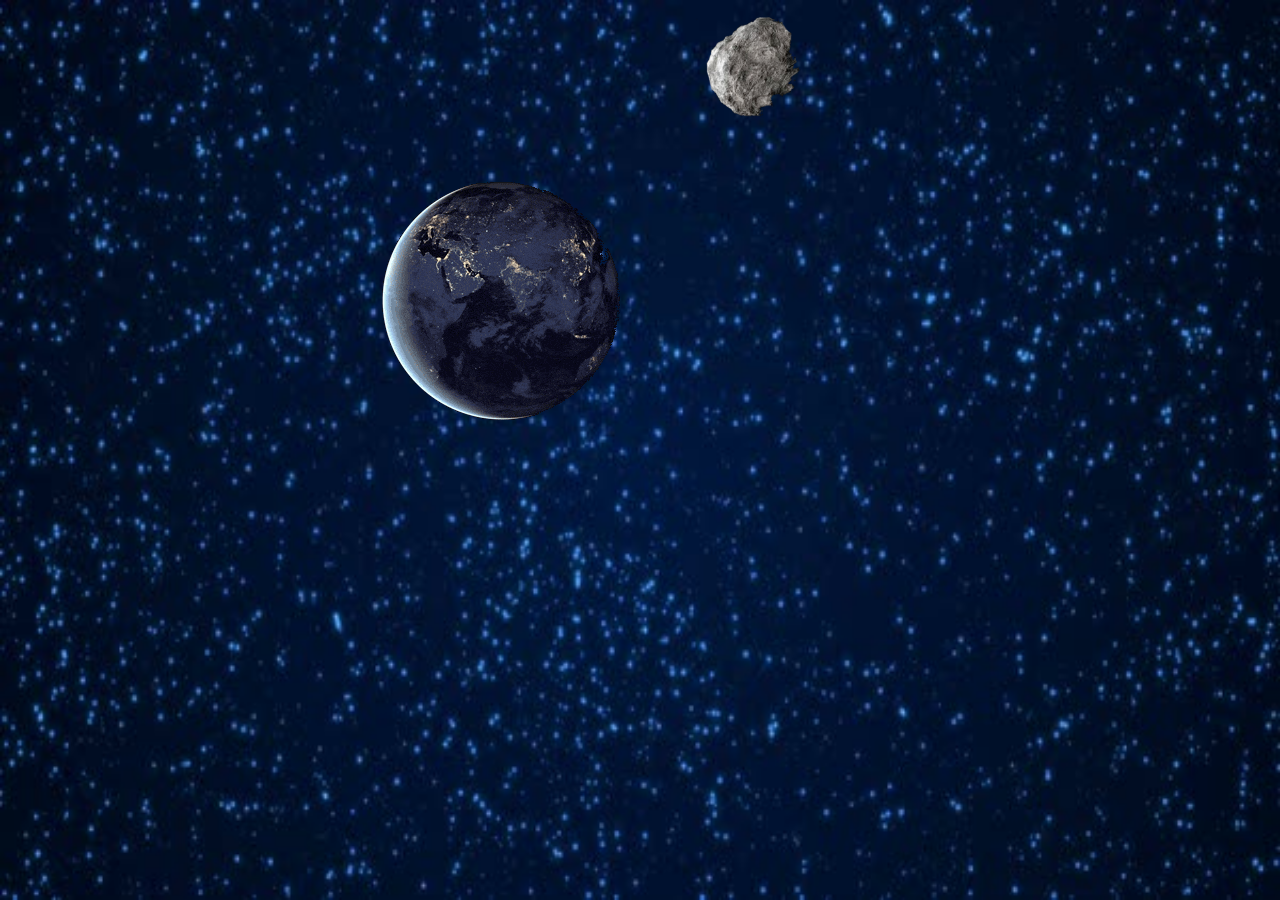
<file: aryaspacegame4-master/home.html>
<!DOCTYPE html><html><head>


  
    <script src="p5.js"></script>
    <script src="p5.dom.min.js"></script>
    <script src="p5.sound.min.js"></script>
    <script src="matter.js"></script>
    <script src="db1.js"> </script>
    <script src="db2.js"> </script>
    <script src="db3.js"> </script>
    <script src="db4.js"> </script>
    <script src="db5.js"> </script>
   
    <script src="./p5.play.js"></script>
    <link rel="stylesheet" type="text/css" href="style.css">
    <meta charset="utf-8">
    
  </head>
  <body>
  
  
      <script src="sketch.js"></script>
  
  
  </body></html>
</file>
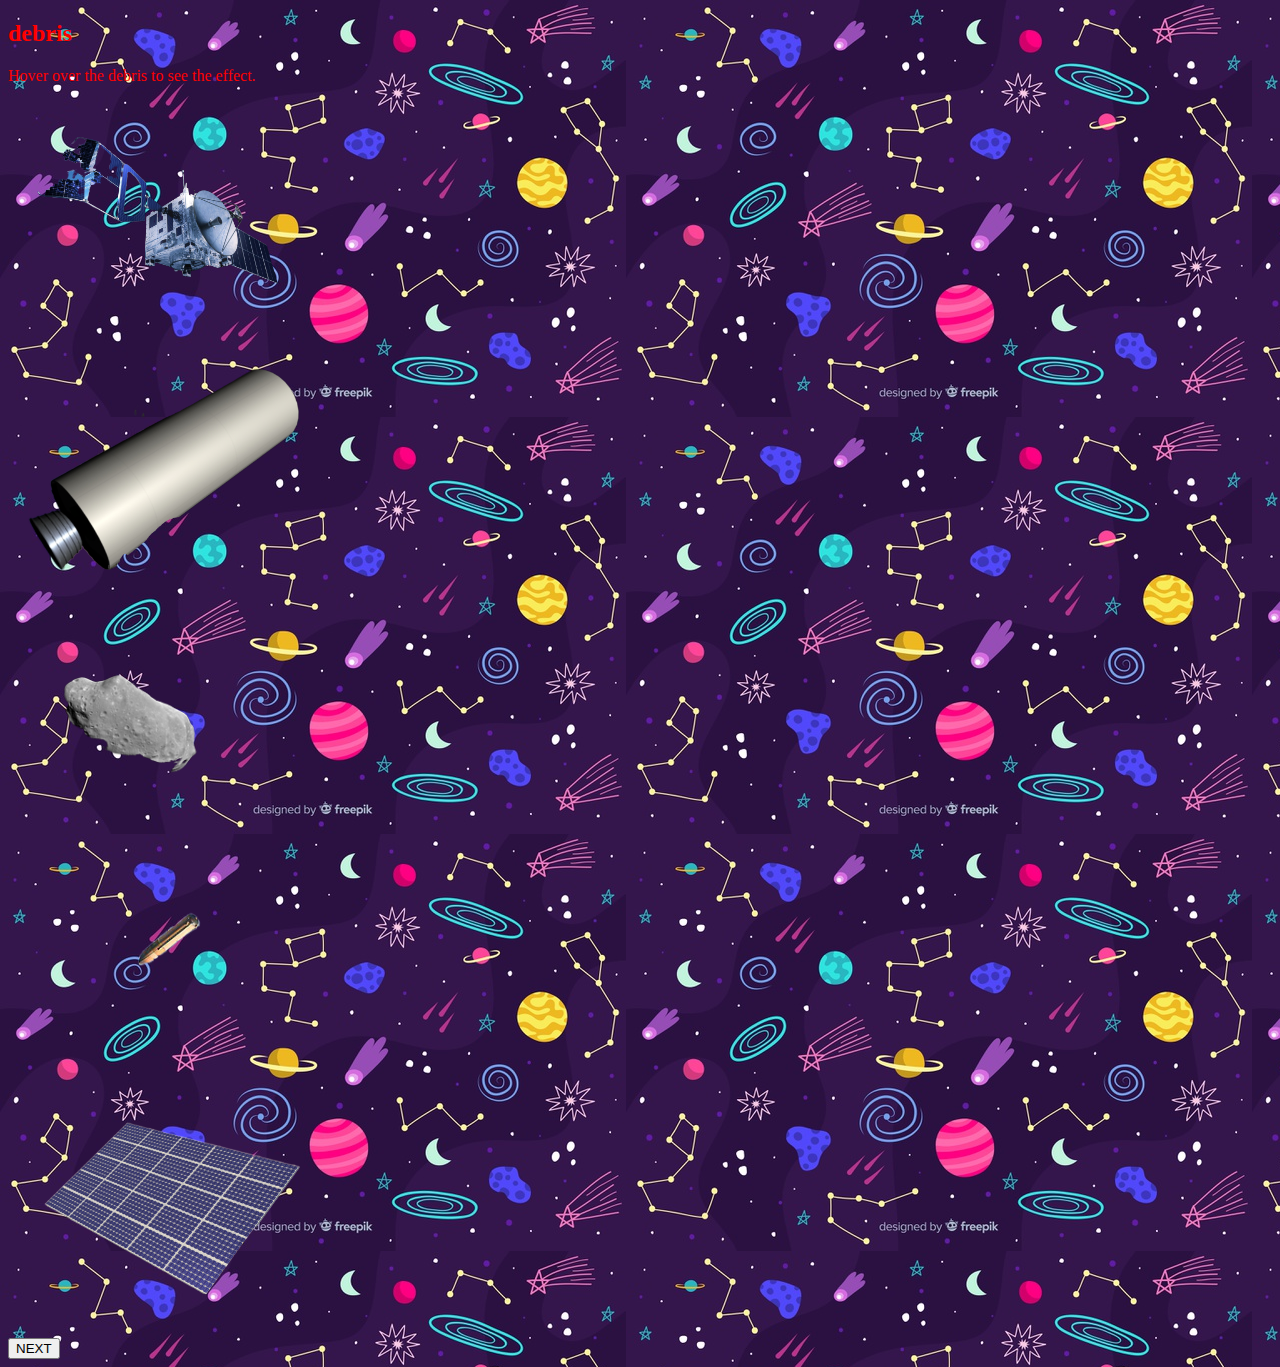
<file: aryaspacegame4-master/second.html>
<!DOCTYPE html>
<html>
<head>
<meta name="viewport" content="width=device-width, initial-scale=1">
<style>
body {
  background-image: url("SPACE.jpg");
  
}
* {box-sizing: border-box;}

.container {
  position: relative;
  width: 50%;
  max-width: 300px;
}

.image {
  display: block;
  width: 100%;
  height: auto;
}

.overlay {
  position: absolute; 
  bottom: 0; 
  background: rgb(0, 0, 0);
  /* Black see-through */
  color: #f1f1f1; 
  width: 100%;
  transition: .5s ease;
  opacity:0;
  color: white;
  font-size: 20px;
  padding: 20px;
  text-align: center;
}

.container:hover .overlay {
  opacity: 1;
}
</style>
</head>
<body>

<h2 style="color:red;">debris</h2>
<p style="color:red;">Hover over the debris to see the effect.</p>

<div class="container">
  <img src="pics/db1.png" alt="Avatar" class="image">
  <div class="overlay">I am waste sattilite</div>
</div>
<div class="container">
  <img src="pics/db2.png" alt="Avatar" class="image">
  <div class="overlay">I am a rocket </div>
</div>
<div class="container">
  <img src="pics/db3.png" alt="Avatar" class="image">
  <div class="overlay">I am meteroids</div>
</div>
<div class="container">
  <img src="pics/db4.png" alt="Avatar" class="image">
  <div class="overlay">I am fuel tanks</div>
</div>
<div class="container">
  <img src="pics/db5.png" alt="Avatar" class="image">
  <div class="overlay">I am particles of sattelite</div>
</div>

<button onclick="myFunction()">NEXT</button>


<script>
function myFunction() {
  location.replace("home.html")
}
</script>

</body>
</html>
</file>
<file: aryaspacegame4-master/style.css>
html, body {
  margin: 0;
  padding: 0;
}
canvas {
  display: block;
}
</file>
